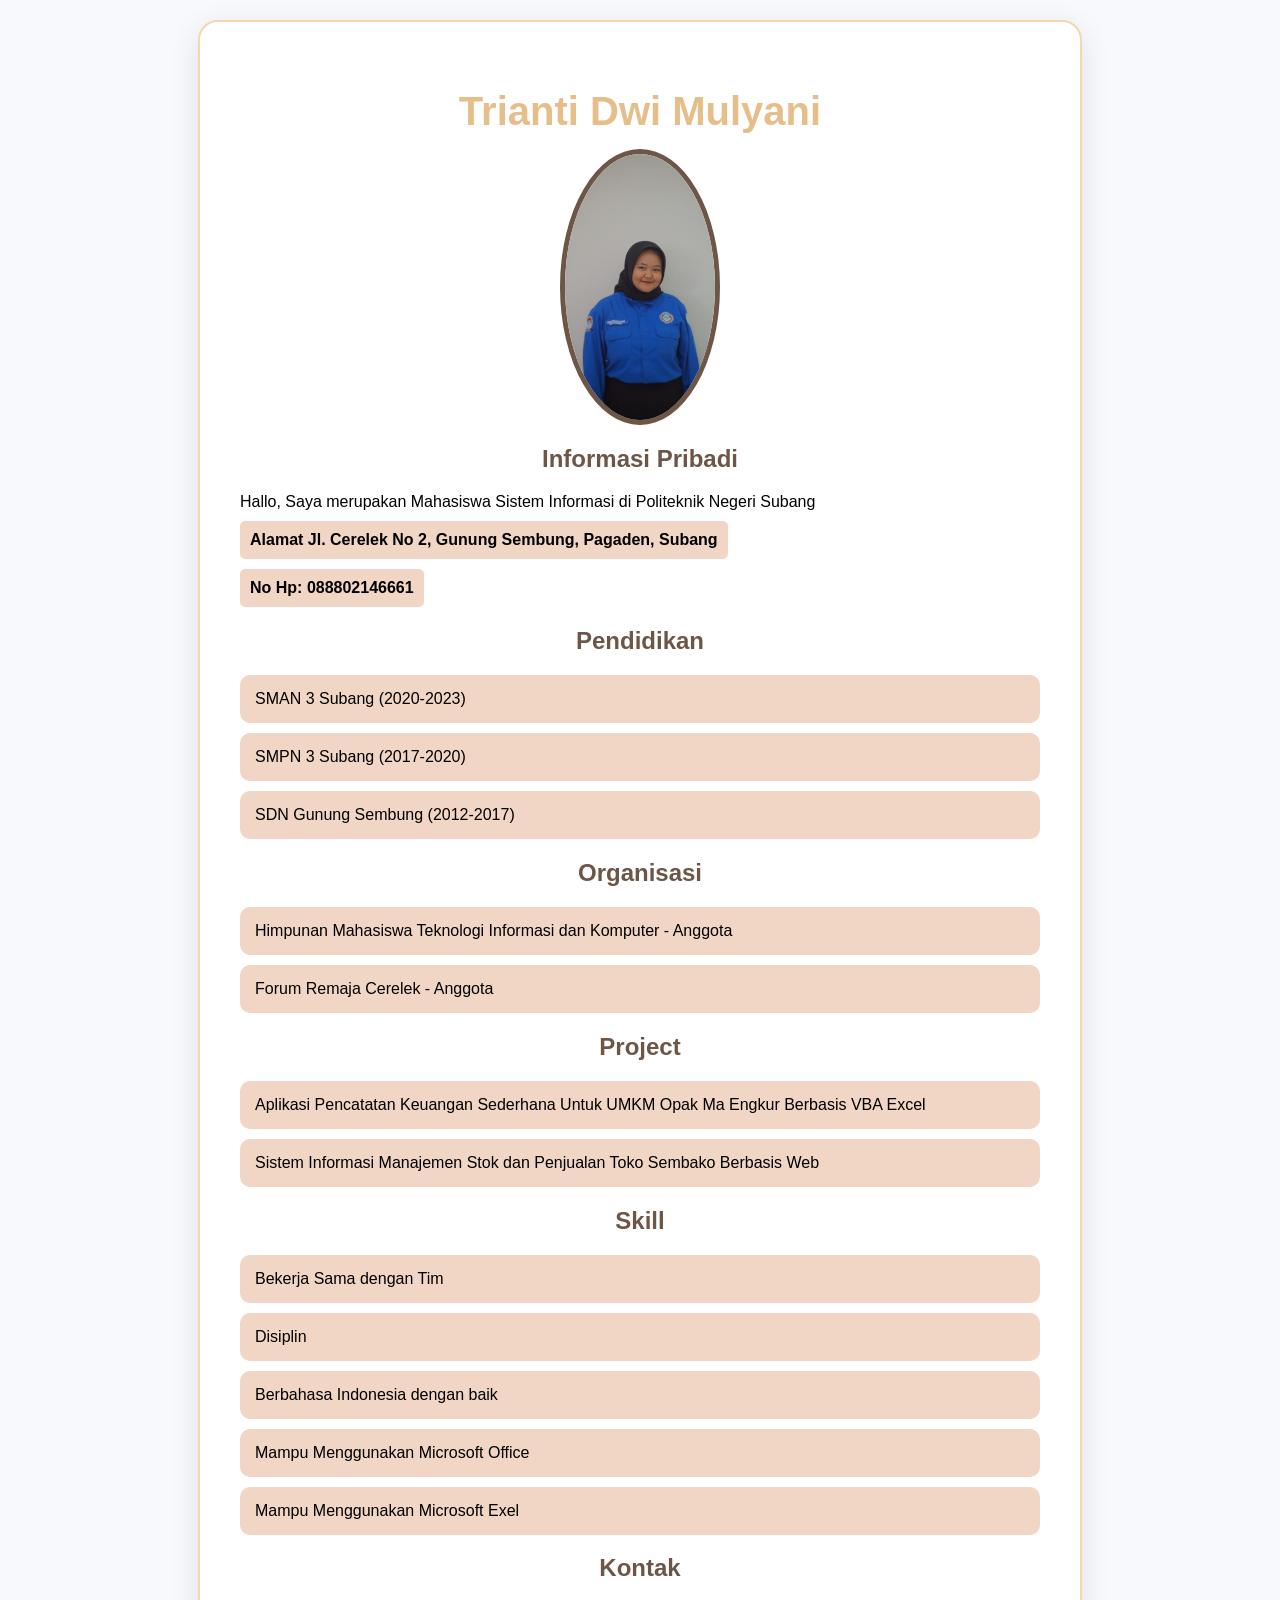
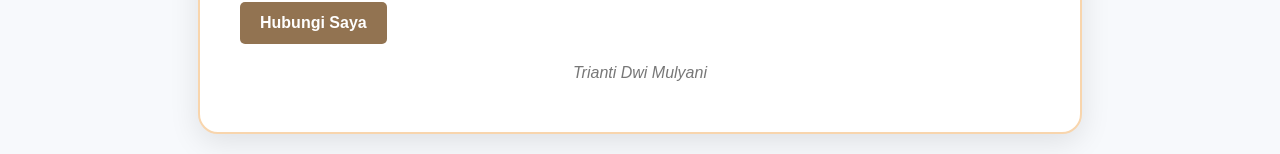
<file: index.html>
<!DOCTYPE html>
<html lang="id">
<head>
    <meta charset="UTF-8">
    <meta name="viewport" content="width=device-width, initial-scale=1.0">
    <title>Trianti Dwi Mulyani</title>
    <link rel="stylesheet" href="stylesheet.css"> 
</head>
<body>
    <div class="container">
        <h1>Trianti Dwi Mulyani</h1>
        <img src="foto.jpg" alt="Foto Profil" class="profile-img">
        <h2>Informasi Pribadi</h2>
        Hallo, Saya merupakan Mahasiswa Sistem Informasi di Politeknik Negeri Subang
        <p><strong>Alamat Jl. Cerelek No 2, Gunung Sembung, Pagaden, Subang</strong> </p>
        <p><strong>No Hp: 088802146661</strong> </p>
        <h2>Pendidikan</h2>
        <ul>
            <li>SMAN 3 Subang (2020-2023)</li>
            <li>SMPN 3 Subang (2017-2020)</li>
            <li>SDN Gunung Sembung (2012-2017)</li>
        </ul>
        <h2>Organisasi</h2>
        <ul>
            <li>Himpunan Mahasiswa Teknologi Informasi dan Komputer - Anggota</li>
            <li>Forum Remaja Cerelek - Anggota</li>
        </ul>
        <h2>Project</h2>
        <ul>
            <li>Aplikasi Pencatatan Keuangan Sederhana Untuk UMKM Opak Ma Engkur Berbasis VBA Excel</li>
            <li>Sistem Informasi Manajemen Stok dan Penjualan Toko Sembako Berbasis Web</li>
        </ul>
        <h2>Skill</h2>
        <ul>
            <li>Bekerja Sama dengan Tim</li>
            <li>Disiplin</li>
            <li>Berbahasa Indonesia dengan baik</li>
            <li>Mampu Menggunakan Microsoft Office</li>
            <li>Mampu Menggunakan Microsoft Exel</li>
        </ul>
        <h2>Kontak</h2>
        <p><a href="contact.html" class="contact-link">Hubungi Saya</a></p>
        <p class="footer">Trianti Dwi Mulyani</p>
    </div>
</body>
</html>
</file>
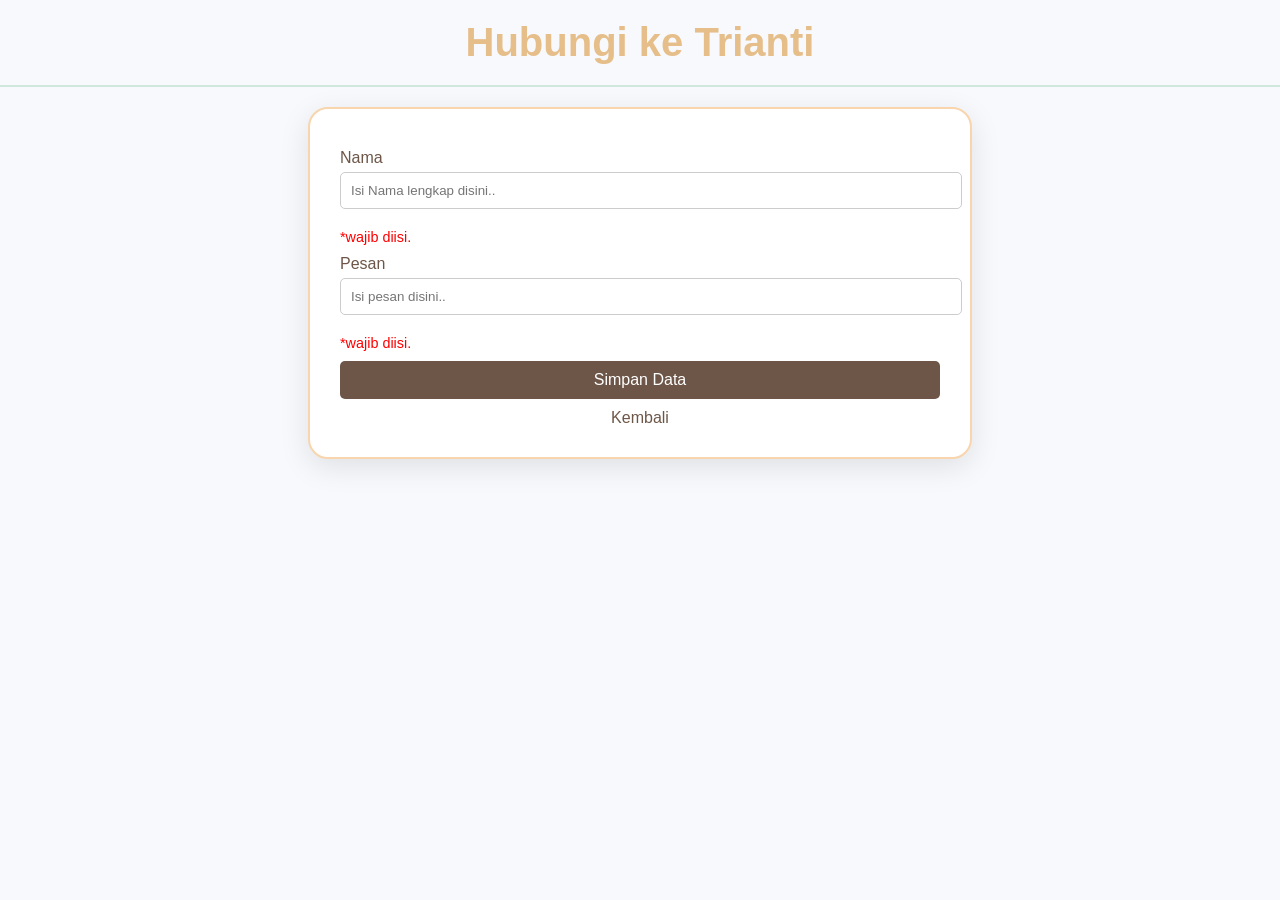
<file: contact.html>
<!DOCTYPE html>
<html lang="en">
<head>
    <meta charset="UTF-8">
    <meta name="viewport" content="width=device-width, initial-scale=1.0">
    <title>Contact ke Trianti</title>
    <link rel="stylesheet" href="stylesheet.css"> 
    <style>

        body {
            font-family: 'Arial', sans-serif;
            margin: 0;
            padding: 0;
            background-color: #f7f9fc; 
        }

     
        h1 {
            text-align: center; 
            color: #e6be8a; 
            margin-top: 20px;
        }

        hr {
            border: 1px solid #d1e7dd; 
            margin: 20px 0;
        }

        
        .form-container {
            max-width: 600px; 
            margin: 20px auto; 
            background: #ffffff; 
            padding: 30px; 
            border-radius: 20px; 
            box-shadow: 0px 8px 30px rgba(0, 0, 0, 0.1); 
            border: 2px solid #f8d5ad; 
        }

     
        label {
            display: block; 
            margin: 10px 0 5px;
            color: #6d5648; 
        }

        input[type="text"] {
            width: 100%;
            padding: 10px; 
            border: 1px solid #ccc; 
            border-radius: 5px;
            margin-bottom: 10px; 
        }

        input[type="submit"] {
            background: #6d5648; 
            color: white; 
            border: none; 
            padding: 10px 15px; 
            border-radius: 5px; 
            cursor: pointer; 
            font-size: 16px; 
            width: 100%;
        }

        input[type="submit"]:hover {
            background: #e6be8a; 
        }

        a {
            display: block; 
            margin-top: 10px; 
            text-align: center; 
            color: #6d5648; 
            text-decoration: none; 
        }

        a:hover {
            text-decoration: underline; 
        }

        .error-message {
            color: red; 
            font-size: 0.9em; 
        }
    </style>
</head>
<body>
    <h1>Hubungi ke Trianti</h1>
    <hr/>
    <div class="form-container">
        <form>
            <label>Nama</label>
            <input type="text" placeholder="Isi Nama lengkap disini.." required>
            <p class="error-message">*wajib diisi.</p>

            <label>Pesan</label>
            <input type="text" placeholder="Isi pesan disini.." required>
            <p class="error-message">*wajib diisi.</p>

            <input type="submit" value="Simpan Data">
            <a href="./index.html">Kembali</a>
        </form>
    </div>
</body>
</html>
</file>
<file: stylesheet.css>
body {
    font-family: 'Arial', sans-serif;
    margin: 0;
    padding: 0;
    background-color: #f7f9fc; 
}

.container {
    max-width: 800px; 
    margin: 20px auto; 
    background: #ffffff; 
    border-radius: 20px; 
    box-shadow: 0px 8px 30px rgba(0, 0, 0, 0.1); 
    border: 2px solid #f8d5ad; 
    padding: 40px; 
}

h1 {
    text-align: center; 
    color: #e6be8a; 
    font-size: 2.5em; 
    margin-bottom: 15px;
    font-weight: bold; 
}

.profile-img {
    display: block; 
    margin: 0 auto; 
    width: 150px; 
    border-radius: 50%; 
    border: 5px solid #6d5648; 
}

ul {
    list-style-type: none; 
    padding-left: 0; 
}

ul li {
    background: #f1d6c6; 
    margin: 10px 0; 
    padding: 15px; 
    border-radius: 10px; 
}

ul li:hover {
    background: #6d5648; 
}

.contact-link {
    display: inline-block; 
    padding: 12px 20px; 
    background: #927351; 
    color: white; 
    text-decoration: none; 
    border-radius: 5px; 
    font-weight: bold; 
}

.contact-link:hover {
    background: #ffccbc;
}

.footer {
    text-align: center; 
    font-style: italic; 
    margin-top: 20px; 
    color: #777; 
}

h2 {
    text-align: center; 
    color: #6d5648; 
}

p {
    margin: 10px 0; 
}

p strong {
    background: #f1d6c6; 
    padding: 10px ; 
    border-radius: 5px; 
    display: inline-block; 
}
</file>
